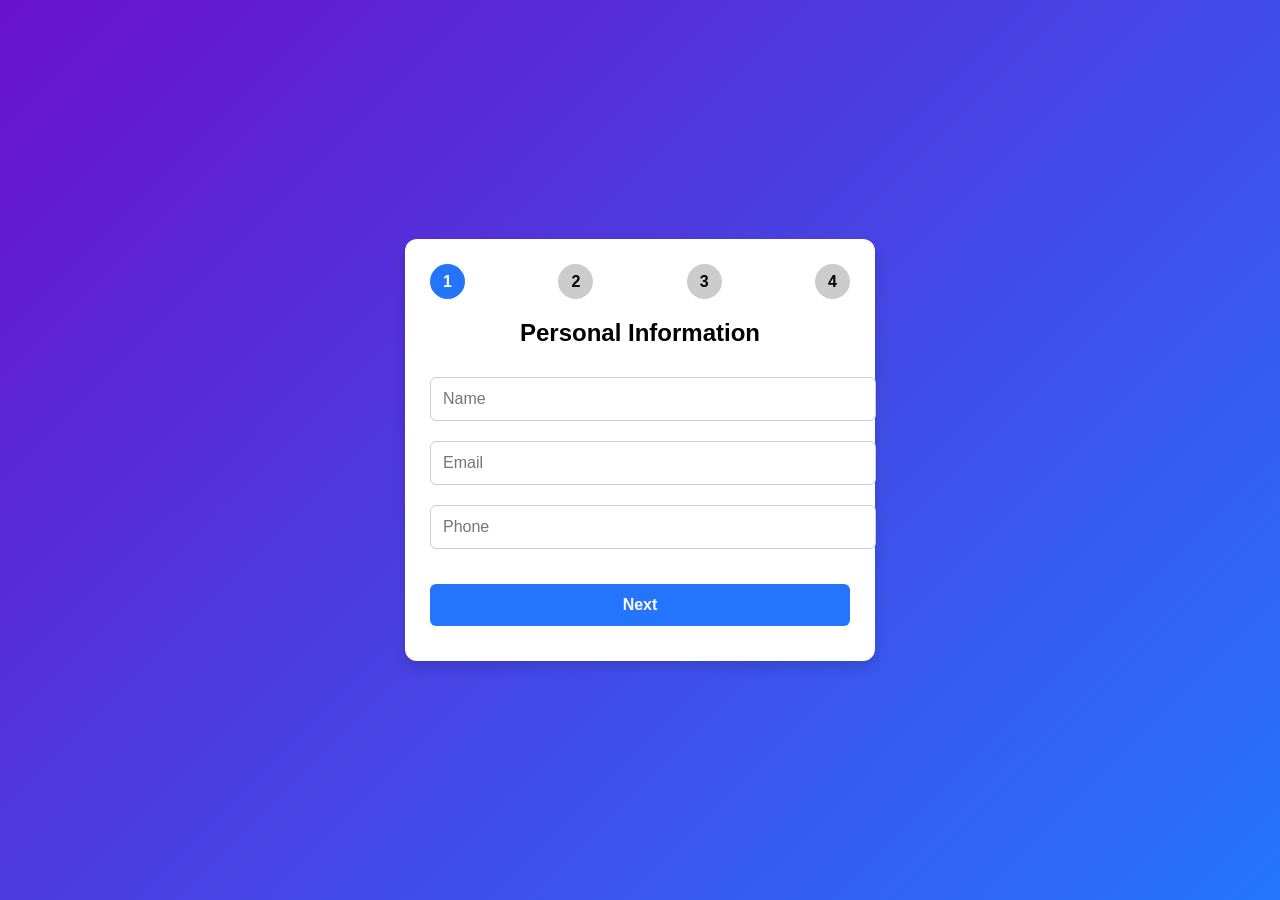
<file: index.html>
<!DOCTYPE html>
<html lang="en">
<head>
  <meta charset="UTF-8">
  <meta name="viewport" content="width=device-width, initial-scale=1.0">
  <title>Multi-Step Registration Form</title>
  <link rel="stylesheet" href="style.css">
</head>
<body>
  <div class="container" id="formContainer">
    <div class="stepper">
      <div class="step active">1</div>
      <div class="step">2</div>
      <div class="step">3</div>
      <div class="step">4</div>
    </div>

    <form id="regForm">
      <div class="form-step active">
        <h2>Personal Information</h2>
        <input type="text" id="name" placeholder="Name" required>
        <input type="email" id="email" placeholder="Email" required>
        <input type="tel" id="phone" placeholder="Phone" required>
        <p class="error"></p>
        <button type="button" class="next">Next</button>
      </div>
      <div class="form-step">
        <h2>Address Details</h2>
        <input type="text" id="street" placeholder="Street" required>
        <input type="text" id="city" placeholder="City" required>
        <select id="country" required>
          <option value="">Select Country</option>
            <option value="usa">USA</option>
            <option value="canada">Canada</option>
            <option value="uk">UK</option>
            <option value="australia">Australia</option>
              </select>
        <p class="error"></p>
        <button type="button" class="prev">Back</button>
        <button type="button" class="next">Next</button>
      </div>
      <div class="form-step">
        <h2>Account Setup</h2>
        <input type="text" id="username" placeholder="Username" required>
        <input type="password" id="password" placeholder="Password" required>
        <input type="password" id="confirmPassword" placeholder="Confirm Password" required>
        <p class="error"></p>
        <button type="button" class="prev">Back</button>
        <button type="button" class="next">Next</button>
      </div>
    <div class="form-step">
        <h2>Review & Submit</h2>
        <div id="review"></div>
        <button type="button" class="prev">Back</button>
        <button type="submit">Submit</button>
      </div>
    </form>
  </div>

  
  <div class="success-page" id="successPage" style="display:none;">
    <h1>🎉 Registration Successful!</h1>
    <p>You can now go back to the home page.</p>
    <button id="goHome">Go Home</button>
  </div>

  <script src="script.js"></script>
</body>
</html>
</file>
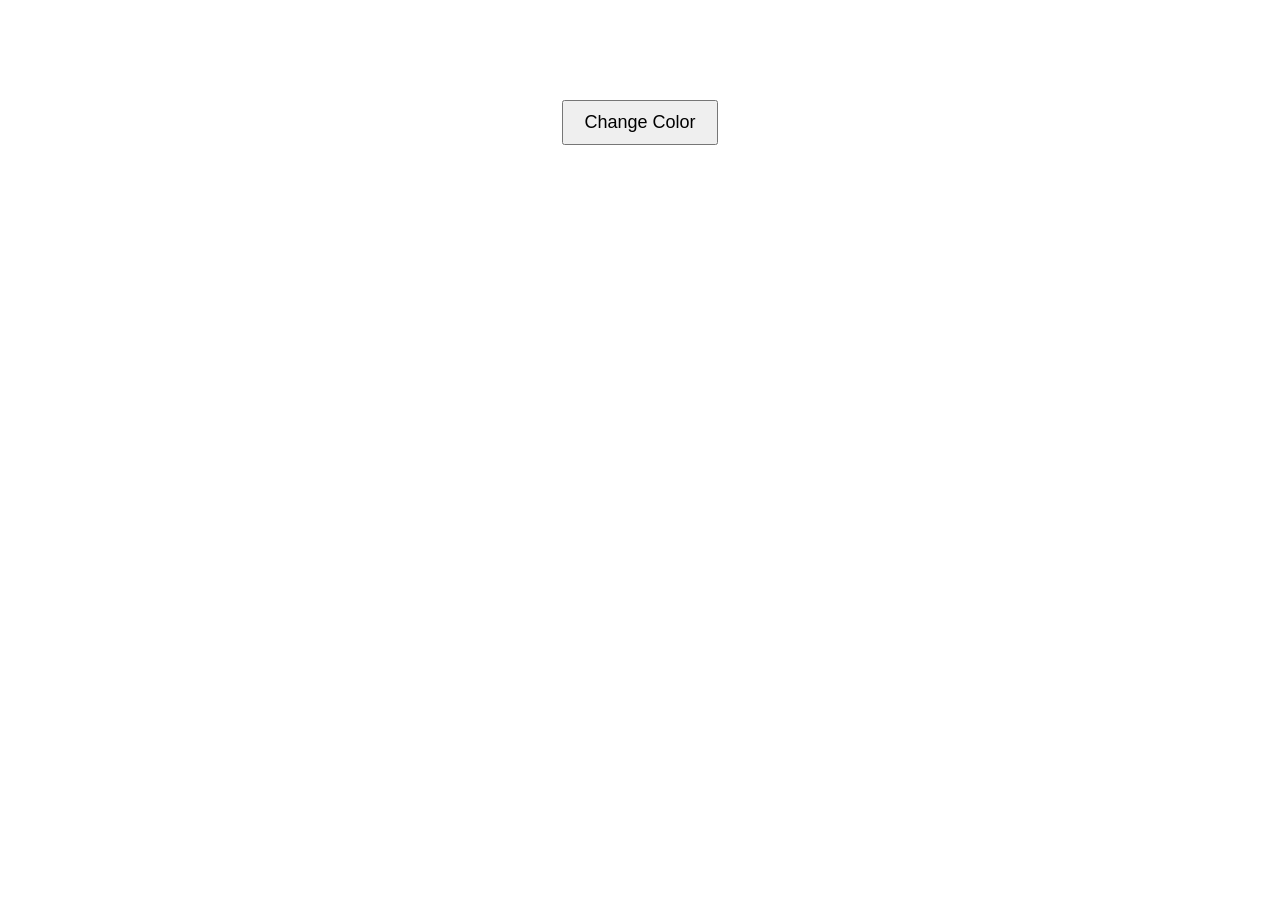
<file: bacgroundColor.html>
<!DOCTYPE html>
<html>
<head>
<title>Color Changer</title>
<style>
body{
text-align:center;
margin-top:100px;
}
button{
padding:10px 20px;
font-size:18px;
}
</style>
</head>

<body>

<button onclick="changeColor()">Change Color</button>

<script>

function changeColor(){

let r=Math.floor(Math.random()*256);
let g=Math.floor(Math.random()*256);
let b=Math.floor(Math.random()*256);

document.body.style.backgroundColor=`rgb(${r},${g},${b})`;

}

</script>

</body>
</html>
</file>
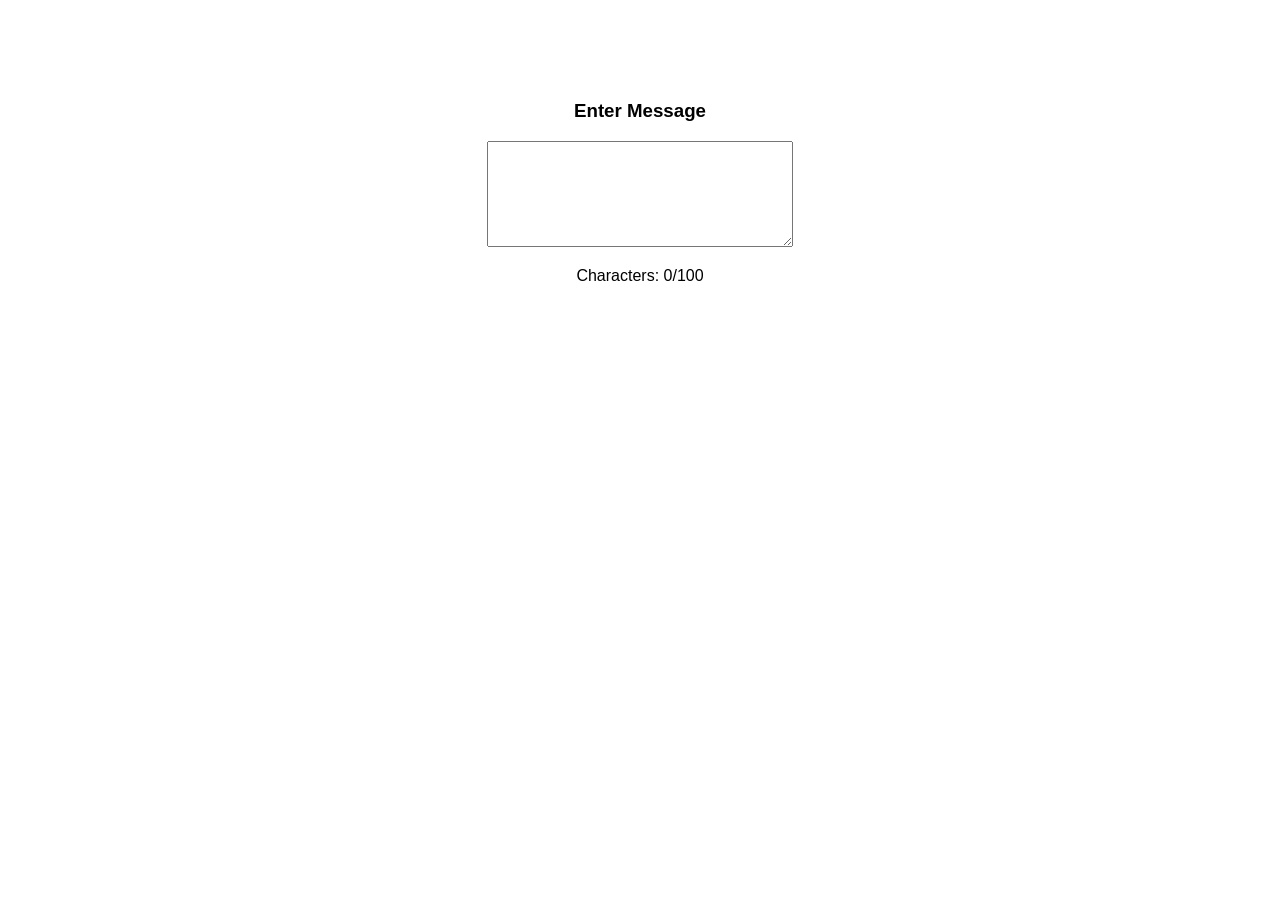
<file: charecterCount.html>
<!DOCTYPE html>
<html>
<head>
<title>Character Counter</title>
<style>
body{
font-family:Arial;
text-align:center;
margin-top:100px;
}
textarea{
width:300px;
height:100px;
}
</style>
</head>

<body>

<h3>Enter Message</h3>

<textarea id="text" maxlength="100" onkeyup="countChar()"></textarea>

<p>Characters: <span id="count">0</span>/100</p>

<script>

function countChar(){
let text=document.getElementById("text").value;
document.getElementById("count").innerText=text.length;
}

</script>

</body>
</html>
</file>
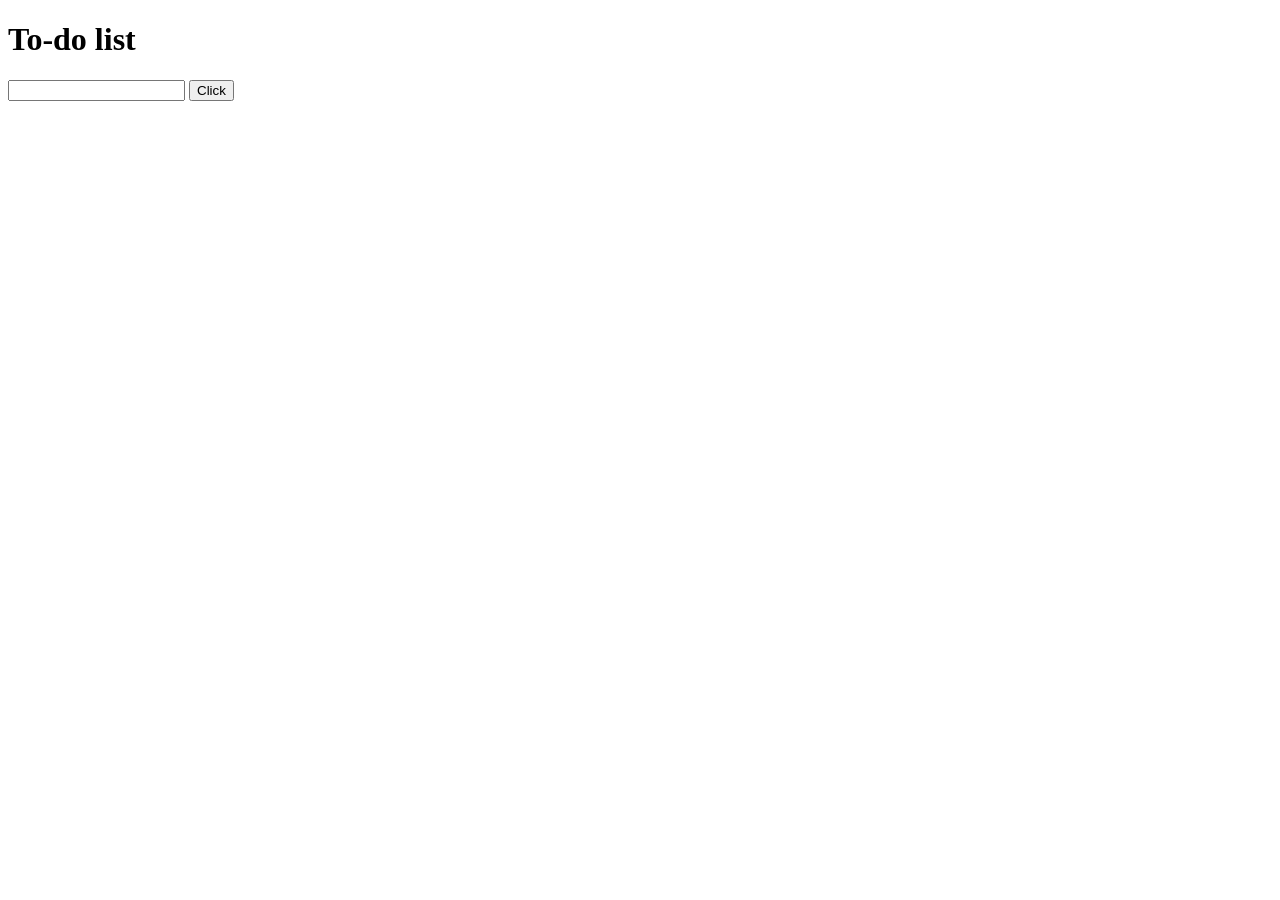
<file: todolist.html>
<!DOCTYPE html>
<html>
<head>
    <title>To-do List</title>
</head>
<body>

<h1>To-do list</h1>

<input type="text" id="text">
<button onclick="AddItems()">Click</button>

<ul id="list"></ul>

<script>
function AddItems(){
    let input = document.getElementById("text").value;

    if(input === "") return;

    let li = document.createElement("li");

    li.innerHTML = input + ' <span style="color:red; cursor:pointer;">delete</span>';

    let list = document.getElementById("list");
    list.prepend(li);
    li.querySelector("span").onclick = function(){  li.remove();
    }
    document.getElementById("text").value = "";
}
</script>

</body>
</html>
</file>
<file: style.css>
body {
  font-family: Arial, sans-serif;
  background: linear-gradient(135deg, #6a11cb, #2575fc);
  display: flex;
  justify-content: center;
  align-items: center;
  min-height: 100vh;
  margin: 0;
}
.container, .success-page {
  background: #fff;
  padding: 25px;
  border-radius: 12px;
  width: 100%;
  max-width: 420px;
  box-shadow: 0 6px 12px rgba(0,0,0,0.15);
  text-align: center;
}
.stepper {
  display: flex;
  justify-content: space-between;
  margin-bottom: 20px;
}
.step {
  width: 35px;
  height: 35px;
  background: #ccc;
  border-radius: 50%;
  display: flex;
  justify-content: center;
  align-items: center;
  font-weight: bold;
}
.step.active {
  background: #2575fc;
  color: #fff;
}
.form-step {
  display: none;
}

.form-step.active {
  display: block;
}

input, select, button {
  width: 100%;
  padding: 12px;
  margin: 10px 0;
  border-radius: 6px;
  border: 1px solid #ccc;
  font-size: 1em;
}

button {
  background: #2575fc;
  color: #fff;
  border: none;
  cursor: pointer;
  transition: background 0.3s ease;
}

button:hover {
  background: #6a11cb;
}

.error {
  color: red;
  font-size: 0.9em;
}

.success-page h1 {
  color: #2575fc;
}

#goHome {
  background: #4CAF50;
}

#goHome:hover {
  background: #45a049;
}
input:focus, select:focus {
  outline: none;
  border: 2px solid #2575fc;
}

button {
  font-weight: bold;
}

button:active {
  transform: scale(0.97);
}

.form-step {
  animation: fade 0.4s ease;
}

@keyframes fade {
  from {opacity:0; transform:translateY(10px);}
  to {opacity:1; transform:translateY(0);}
}
</file>
